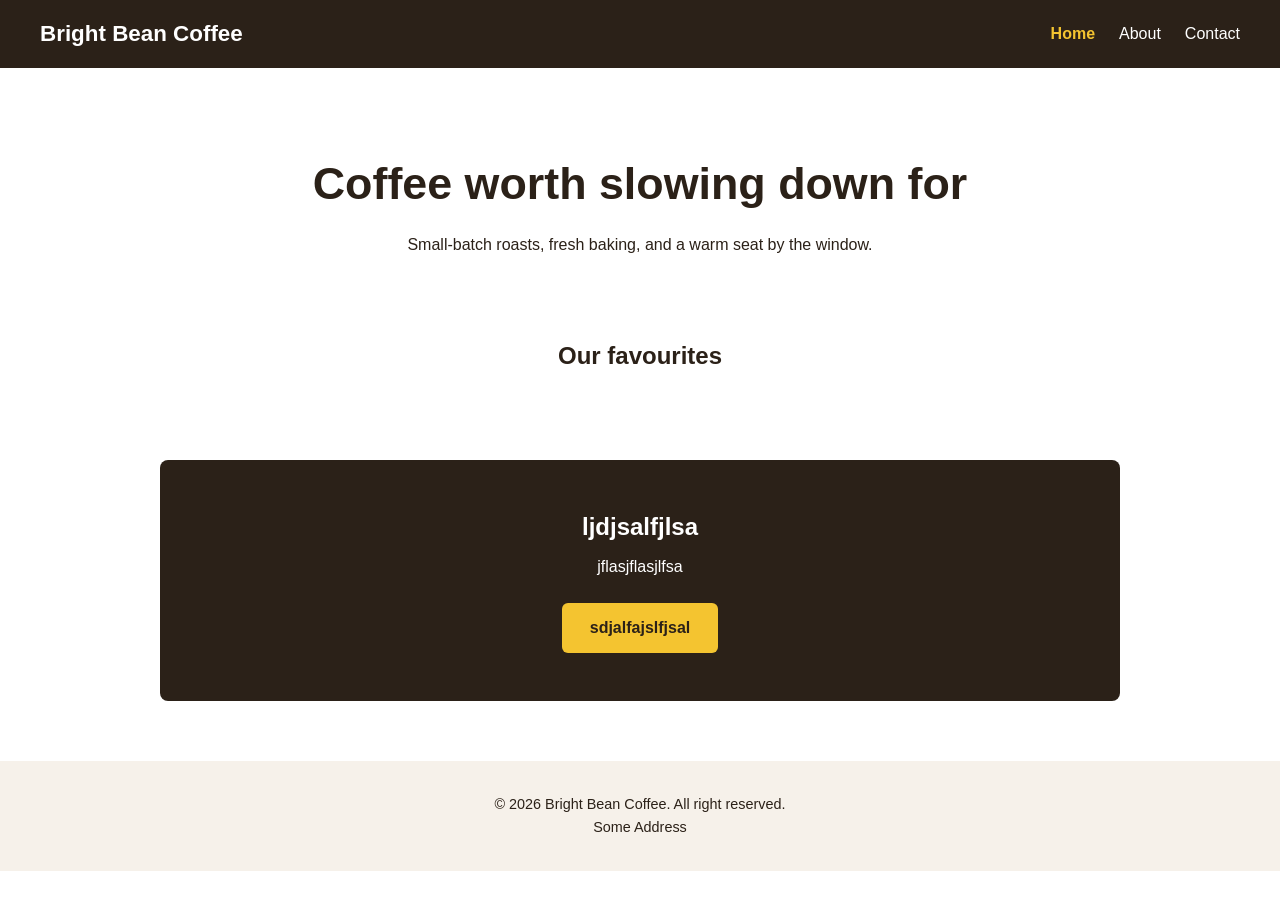
<file: Lesson 10/index.html>
<!DOCTYPE html>
<html lang="en">
<head>
  <!-- all the meta data will be called in with a template. -->
  <link rel="stylesheet" href="./css/style.css">
  <!-- defer = wait until the whole page is rendered before running the script -->
  <!-- Order MATTERS: the components must be called before the main.js -->
  <script src="./js/components.js" defer></script>  
  <script src="./js/main.js" defer></script>
</head>

<!-- data-page tells our JavaScript which page this is -->
<body data-page="home">

  <!-- Empty placeholders. JavaScript fills them in. -->
  <header id="site-header"></header>

  <main>
    <section class="hero">
      <h1>Coffee worth slowing down for</h1>
      <p>Small-batch roasts, fresh baking, and a warm seat by the window.</p>
    </section>

    <h2 class="section-title">Our favourites</h2>
    <section id="cards" class="card-grid" aria-label="Our favourites"></section>

    <section id="cta" class="cta"></section>
  </main>

  <footer id="site-footer"></footer>

</body>
</html>
</file>
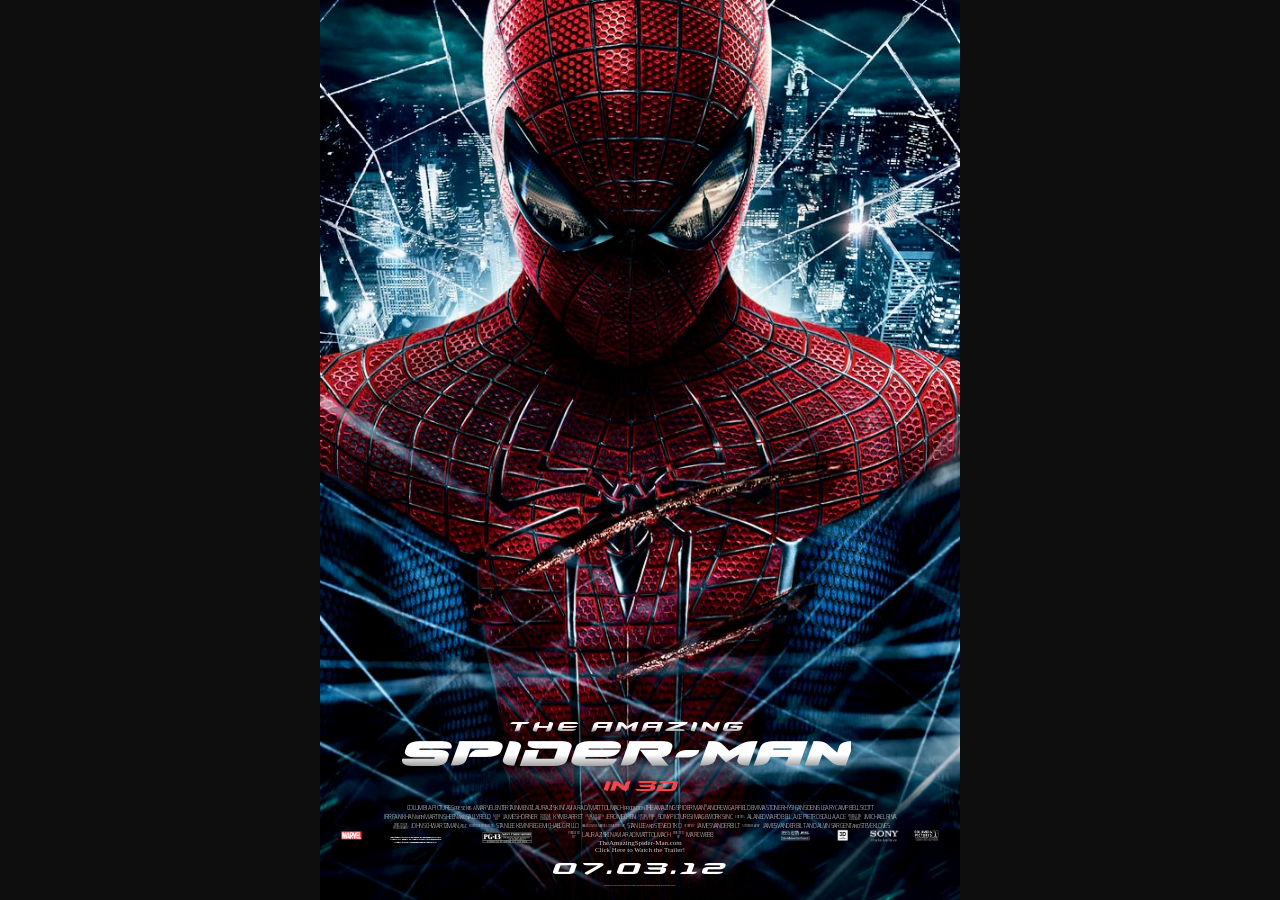
<file: Movie-Poster-Project/index.html>
<!DOCTYPE html> <!--adding all metadata-->
<html lang="en">
<head>
    <meta charset='UTF-8'>
    <meta name="viewport" content="width=device-width, initial-scale=1">
    <title>Movie Poster Recreation Assignment</title>
    <meta name="robots" content="nofollow, noindex">
    <meta name="description" content="SPIDER-MAN Poster Assignment">
    <link rel="stylesheet" href="./CSS/styles.css">
    <link rel="preconnect" href="https://fonts.googleapis.com"> <!--Linking the google font for the credits-->
    <link rel="preconnect" href="https://fonts.gstatic.com" crossorigin>
    <link href="https://fonts.googleapis.com/css2?family=Saira+Condensed:wght@100;200;300;400;500;600;700;800;900&display=swap" rel="stylesheet"> 
</head>
<body>
    <div class="poster-div">
        <img src="./IMG/Main-Image.jpeg" alt="Spider-Man" class="poster-image">
        <main class="poster-text"> <!--using main to hold the main content of the page-->
            <img src="./IMG/LOGO.png" alt="Marvel" class="marvel"> <!--Linking all images and logos-->
            <img src="./IMG/Rating.png" alt="PG-13 Rating" class="rating">
            <img src="./IMG/score-logo.png" alt="Score Album" class="score">
            <img src="./IMG/three-logo.png" alt="three-d" class="three">
            <img src="./IMG/sony-logo.png" alt="Sony" class="sony">
            <img src="./IMG/columbia-logo.png" alt="columbia" class="columbia"> 
            <div class="poster-title"> <!--Div to act as a container for all title's-->

                <p class="title">THE AMAZING</p>

                <h1 class="title-cont">SPIDER-MAN</h1>

                <p class="three-d">IN 3D</p>

            </div>
            <div class="poster-credits"> <!--Div to act as a container for all credit's-->
                <p class="credit">COLUMBIA PICTURES <span class="small">PRESENTS A</span> MARVEL ENTERTAINMENT/LAURA ZISKIN/ AVI ARAD/ MATT TOLMACH <span class="small">PRODUCTION</span> THE AMAZING SPIDER MAN<sup>TM</sup> ANDREW GARFIELD EMMA STONE RHYS IFANS DENIS LEARY CAMPBELL SCOTT</p>

                <p class="credit-2">IRRFAN KHAN <span class="small">WITH</span> MARTIN SHEEN <span class="small">AND</span> SALLY FIELD <span class="stack">MUSIC<br> BY</span> JAMES HORNER <span class="stack">COSTUME<br> DESIGNER</span> KYM BARRET <span class="stack">VISUAL EFFECTS<br> SUPERVISOR</span> JEROME CHEN <span class="stack">SPECIAL VISUAL<br> EFFECTS BY</span> SONY PICTURES IMAGEWORKS INC. <span class="stack">EDITORS</span> ALAN EDWARD BELL, <span class="ACE">A.C.E</span> PIETRO SCALIA, <span class="ACE">A.C.E</span> <span class="stack">PRODUCTION<br> DESIGNER</span> J.MICHAEL RIVA</p>

                <p class="credit-3"><span class="stack">DIRECTOR OF<br> PHOTOGRAPHY</span> JOHN SCHWARTZMAN, <span class="small">ASC</span> <span class="stack">EXECUTIVE PRODUCERS</span> STAN LEE KEVIN FIEGE MICHAEL GRILLO <span class="stack">BASED ON THE MARVEL COMIC BOOK BY</span> STAN LEE <span class="small">AND</span> STEVE DITKO <span class="stack">STORY BY</span> JAMES VANDERBILT <span class="stack">SCREENPLAY BY</span> JAMES VANDERBILT AND ALVIN SARGENT <span class="small">AND</span> STEVE KLOVES </p>

                <p class="credit-4"><span class="stack">PRODUCED<br> BY</span> LAURA ZISKIN AVI ARAD MATT TOLMACH <span class="stack">DIRECTED<br> BY</span> MARC WEBB</p>

                <p class="tiny-writing">blib snork blib quix bap flam flim wobble snork zibble blib wobble zibble zorp zorp frast quix fnorp snork flam flim fnorp flam bap bap blib quix flam fnorp zibble quix snork blib flam quix bap flam plorx blib plorx bap snork zibble wobble blib snork wobble quix quix wobble bap zibble blib fnorp zorp wobble zorp snork snork wobble fnorp gl <br> quarn vortx blimp flib snark zorp crand quarn smurv glibn blorpf glibn twib zexel zexel plorx flib plorx zorp smurv glibn zorp smurv blimp blorpf glibn blimp glibn plorx crand vortx plorx snark plorx blorpf blimp frast zorp twib snark klorb frast glibn plorx zexel klorb plorx klorb plorx klorb zexel zexel zexel vortx twiba <br> snack snork quibble wibble blivit frindle vizzle twiddle drim sprocket blorf wazzle zonked quibble sprocket squibble frindle zuzzle glorp quibble skibble plonk fribble drim flibble frindle plink blorf wibble blorp wuzzle wazzle zork wibble fizzle squibble zork twiddle sprocket blap twiddle flimp flimp glorp drabble zonked dork drimx </p>

            </div>
            <footer class="poster-details"> <!--Footer to act as a container for all the little details at the bottom of the page-->

                <a href="https://www.imdb.com/title/tt0948470/" class="site" target="_blank">TheAmazingSpider-Man.com</a>
                
                <a href="https://youtu.be/N-1e5mylo88" class="trailer" target="_blank">Click Here to Watch the Trailer!</a>

                <p class="date">07.03.12</p>

                <p class="micro">im sorry this line of text is too small for me to make out but im still gonna style i, im just gonna keep writing until it matches the length idk. Ok I think that's probably good right...</p>

            </footer>
        </main>
    </div>
</body>
</html>
</file>
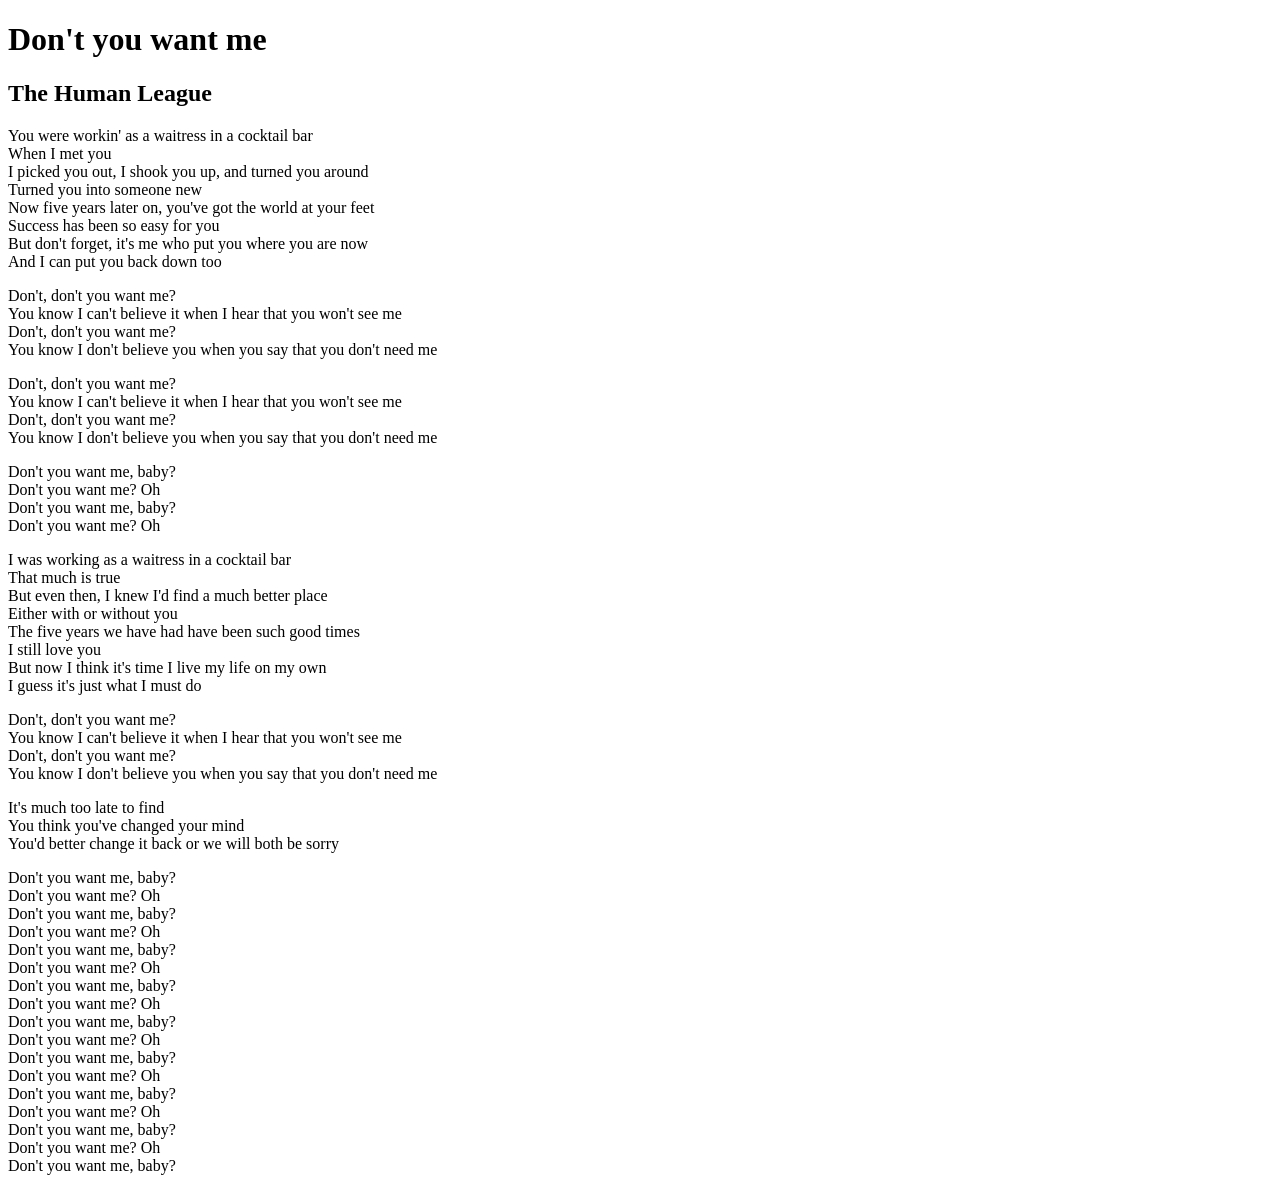
<file: Song Lyric Assignment/index.html>
<!DOCTYPE html>
<html lang="en">
<head>
     <!-- This is an HTML comment! Inside the head we add our metadata, links to CSS, JS and fonts-->
     <meta charset='UTF-8'> 
     <meta name=" "viewport" content="width=device-width, initial-scale=1"> 
     <title>Song Lyric Assignment</title>
     <meta name="description" content="Song Lyric assignment for Comp1002">
     <meta name="robots" content="nofollow, noindex"> 
</head> 

<body>
    <header>
        <h1>Don't you want me</h1>
        <h2>The Human League</h2>
    </header>
<p>
<div>You were workin' as a waitress in a cocktail bar </div>
<div>When I met you </div>
<div>I picked you out, I shook you up, and turned you around </div>
<div>Turned you into someone new </div>
<div>Now five years later on, you've got the world at your feet </div>
<div>Success has been so easy for you</div>
<div>But don't forget, it's me who put you where you are now </div>
<div>And I can put you back down too </div>
</p>


<p>
<div>Don't, don't you want me?</div> 
<div>You know I can't believe it when I hear that you won't see me </div>
<div>Don't, don't you want me? </div>
<div>You know I don't believe you when you say that you don't need me </div>
</p>

<p>Don't, don't you want me? <br>
You know I can't believe it when I hear that you won't see me <br>
Don't, don't you want me? <br>
You know I don't believe you when you say that you don't need me <br> 
</p>

<p>Don't you want me, baby? <br>
Don't you want me? Oh <br>
Don't you want me, baby? <br>
Don't you want me? Oh <br>
</p>

<p>I was working as a waitress in a cocktail bar <br>
That much is true <br>
But even then, I knew I'd find a much better place <br>
Either with or without you <br>
The five years we have had have been such good times <br>
I still love you <br>
But now I think it's time I live my life on my own <br>
I guess it's just what I must do</p>

<p>Don't, don't you want me? <br>
You know I can't believe it when I hear that you won't see me <br>
Don't, don't you want me? <br>
You know I don't believe you when you say that you don't need me</p>

<p>It's much too late to find <br>
You think you've changed your mind <br>
You'd better change it back or we will both be sorry</p>

<p> Don't you want me, baby? <br>
Don't you want me? Oh <br>
Don't you want me, baby? <br>
Don't you want me? Oh <br>
Don't you want me, baby? <br> 
Don't you want me? Oh <br> 
Don't you want me, baby? <br>
Don't you want me? Oh <br>
Don't you want me, baby? <br>
Don't you want me? Oh <br>
Don't you want me, baby? <br>
Don't you want me? Oh <br>
Don't you want me, baby? <br>
Don't you want me? Oh <br>
Don't you want me, baby? <br>
Don't you want me? Oh <br>
Don't you want me, baby?</p>



</body>
</html>
</file>
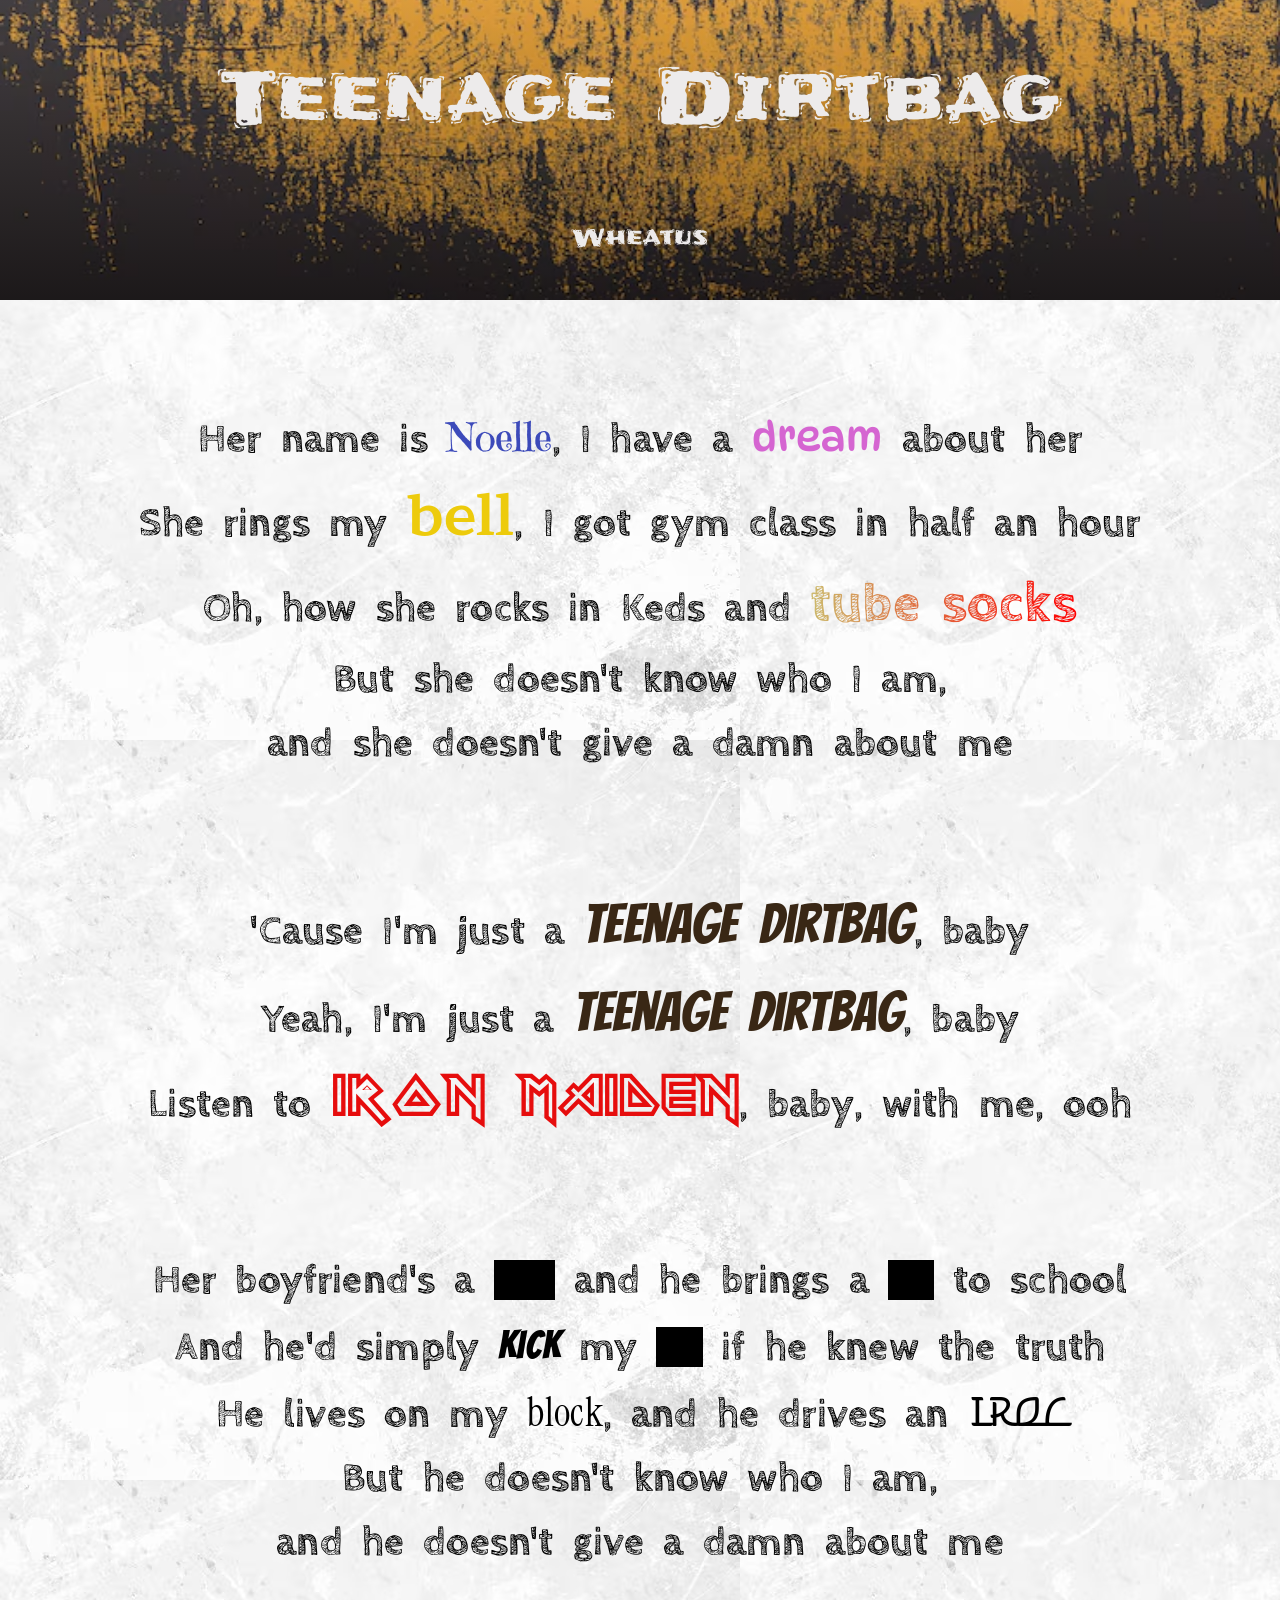
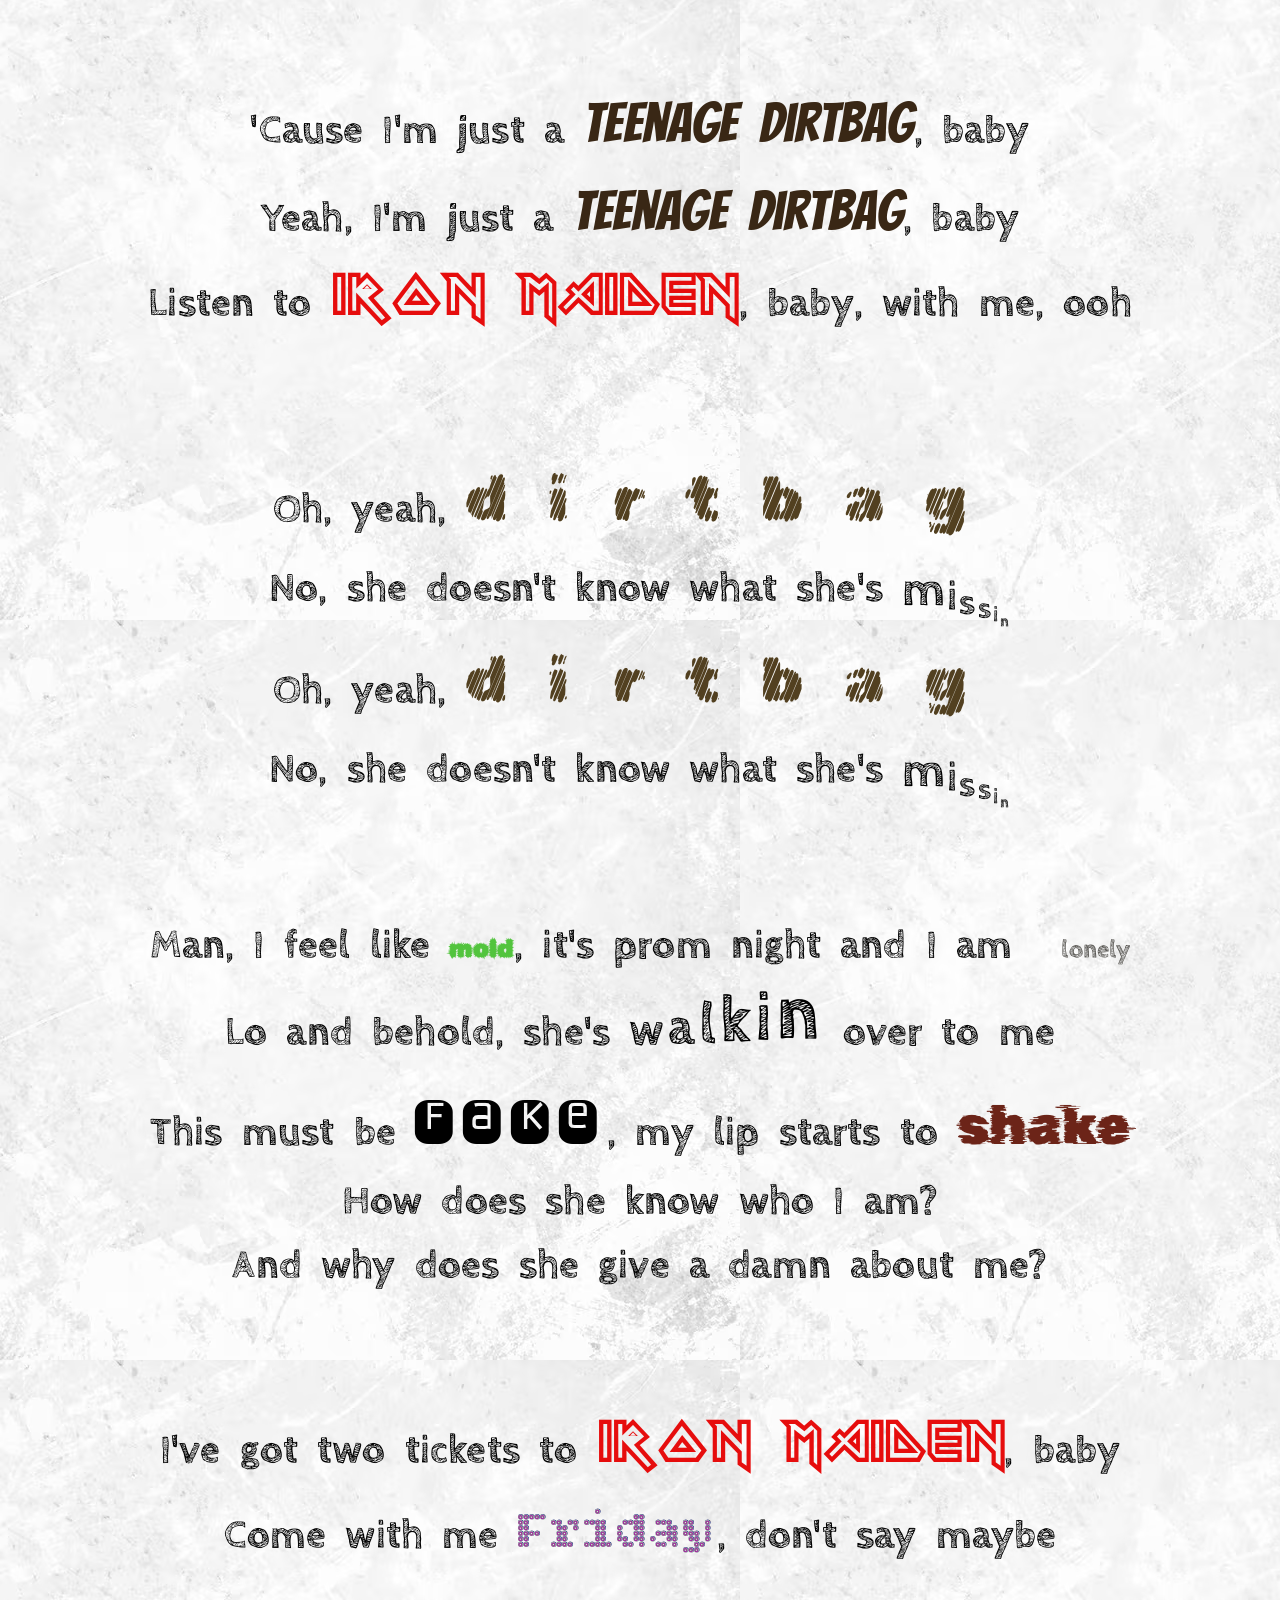
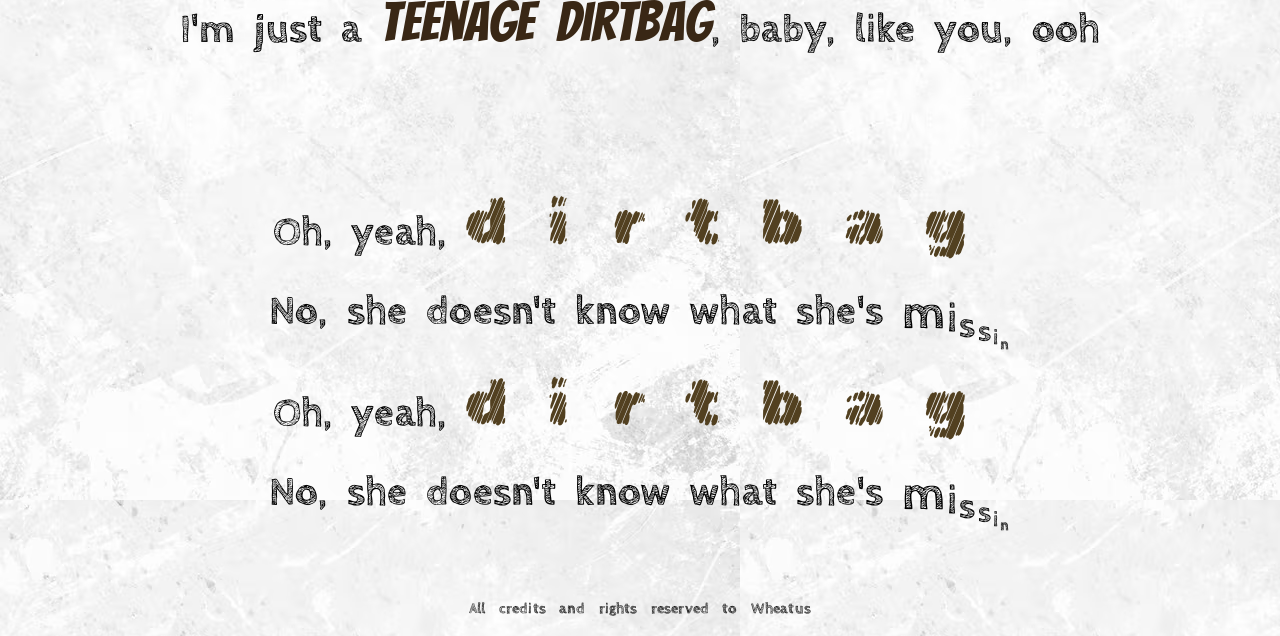
<file: css Project/css Project/index.html>
<!DOCTYPE html>
<html lang="en">
<head>
    <meta charset='UTF-8'> 
    <meta name="viewport" content="width=device-width, initial-scale=1"> 
    <title>Teenage Dirtbag - CSS Assignment</title>
    <meta name="description" content="Song Lyric assignment for Comp1002">
    <meta name="robots" content="nofollow, noindex"> 
    <link rel="stylesheet" href="./styles/styles.css">
    <link rel="preconnect" href="https://fonts.googleapis.com">
    <link rel="preconnect" href="https://fonts.gstatic.com" crossorigin>
    <link href="https://fonts.googleapis.com/css2?family=Bangers&family=Bitcount+Ink:wght@100..900&family=Brawler:wght@400;700&family=Cabin+Sketch:wght@400;700&family=DynaPuff:wght@400..700&family=Emilys+Candy&family=Frijole&family=Instrument+Serif:ital@0;1&family=Monofett&family=Redacted&family=Rubik+Beastly&family=Rubik+Dirt&family=Rubik+Glitch&family=Rubik+Marker+Hatch&family=Warnes&display=swap" rel="stylesheet">
</head>
    <body>
        <header class="hero">
            <h1>Teenage Dirtbag</h1>
            <h2>Wheatus</h2>
        </header> 
        <main>
            <section class="SongLyrics" aria-label="Song Lyrics">
                <p>
                Her name is <span class="noelle">Noelle</span>, I have a <span class="dream">dream</span> about her
                She rings my <span class="bell">bell</span>, I got gym class in half an hour
                Oh, how she rocks in Keds and <span class="socks">tube socks</span>
                But she doesn't know who I am, 
                and she doesn't give a damn about me</p>

                <p>
                'Cause I'm just a <span class="teenage">teenage dirtbag</span>, baby
                Yeah, I'm just a <span class="teenage">teenage dirtbag</span>, baby
                Listen to <span class="ironMaiden">Iron Maiden</span>, baby, with me, ooh</p>

                <p>
                Her boyfriend's a <span class="cuss">dick</span> and he brings a <span class="cuss">gun</span> to school
                And he'd simply <span class="kick">kick</span> my <span class="cuss">ass</span> if he knew the truth
                He lives on my <span class="block">block</span>, and he drives an <span class="IROC">IROC</span>
                But he doesn't know who I am, 
                and he doesn't give a damn about me</p>

                <p>
                'Cause I'm just a <span class="teenage">teenage dirtbag</span>, baby
                Yeah, I'm just a <span class="teenage">teenage dirtbag</span>, baby
                Listen to <span class="ironMaiden">Iron Maiden</span>, baby, with me, ooh</p>

                <p>
                Oh, yeah, <span class="dirtbag">dirtbag</span> 
                No, she doesn't know what she's <span class="missin">
                <span style="--i:1">m</span>
                <span style="--i:2">i</span>
                <span style="--i:3">s</span>
                <span style="--i:4">s</span>
                <span style="--i:5">i</span>
                <span style="--i:6">n</span>
                </span>
                Oh, yeah, <span class="dirtbag">dirtbag</span> 
                No, she doesn't know what she's <span class="missin">
                <span style="--i:1">m</span>
                <span style="--i:2">i</span>
                <span style="--i:3">s</span>
                <span style="--i:4">s</span>
                <span style="--i:5">i</span>
                <span style="--i:6">n</span>
                </span></p>

                <p>
                Man, I feel like <span class="mold">mold</span>, it's prom night and I am <span class="lonely">lonely</span>
                Lo and behold, she's <span class="walkin">
                <span style="--i:1">w</span>
                <span style="--i:2">a</span>
                <span style="--i:3">l</span>
                <span style="--i:4">k</span>
                <span style="--i:5">i</span>
                <span style="--i:6">n</span>
                </span> over to me
                This must be <span class="fake">fake</span>, my lip starts to <span class="shake">shake</span>
                How does she know who I am? 
                And why does she give a damn about me?</p>

                <p>
                I've got two tickets to <span class="ironMaiden">Iron Maiden</span>, baby
                Come with me <span class="friday">Friday</span>, don't say maybe
                I'm just a <span class="teenage">teenage dirtbag</span>, baby, like you, ooh</p>

                <p>
                Oh, yeah, <span class="dirtbag">dirtbag</span> 
                No, she doesn't know what she's <span class="missin">
                <span style="--i:1">m</span>
                <span style="--i:2">i</span>
                <span style="--i:3">s</span>
                <span style="--i:4">s</span>
                <span style="--i:5">i</span>
                <span style="--i:6">n</span>
                </span>
                Oh, yeah, <span class="dirtbag">dirtbag</span> 
                No, she doesn't know what she's <span class="missin">
                <span style="--i:1">m</span>
                <span style="--i:2">i</span>
                <span style="--i:3">s</span>
                <span style="--i:4">s</span>
                <span style="--i:5">i</span>
                <span style="--i:6">n</span>
                </span></p>
            </section>
        </main>
        <footer>
        <p>
        All credits and rights reserved to Wheatus</p>
        </footer>
    </body>
</html>
</file>
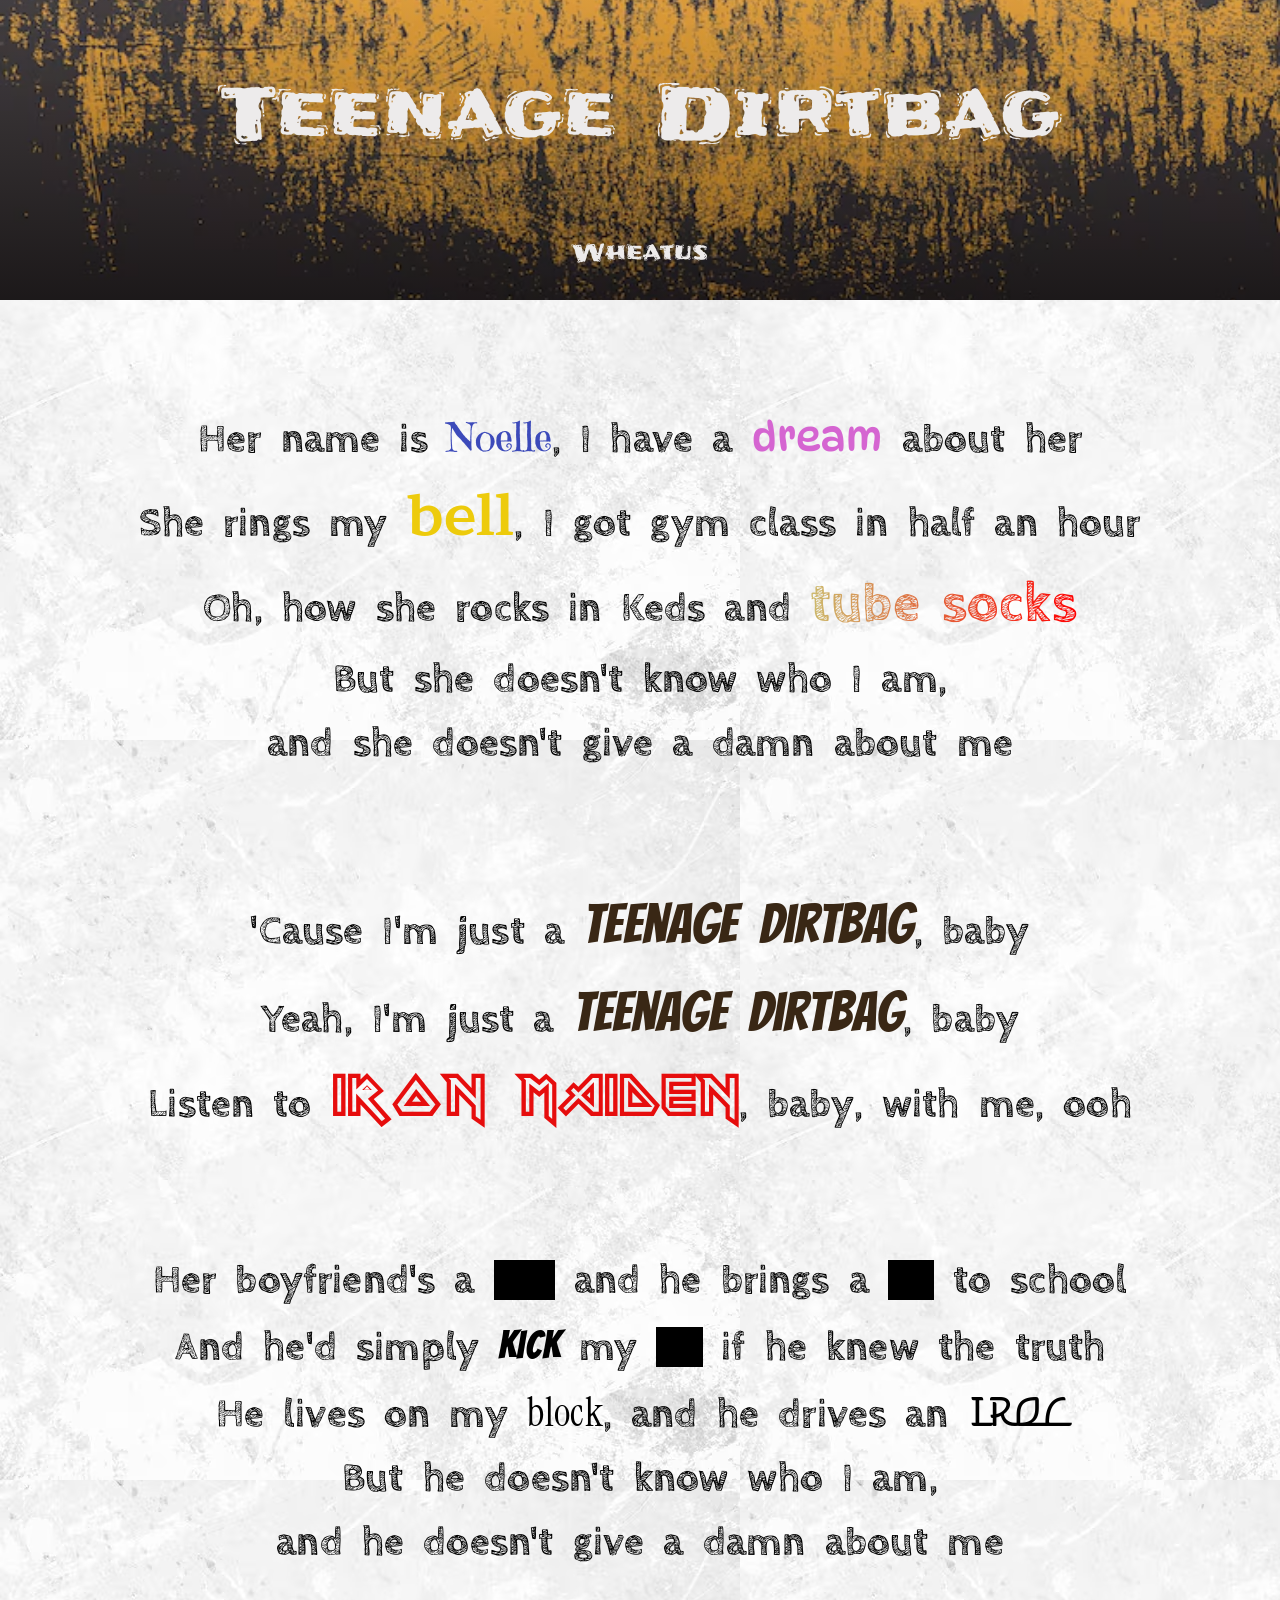
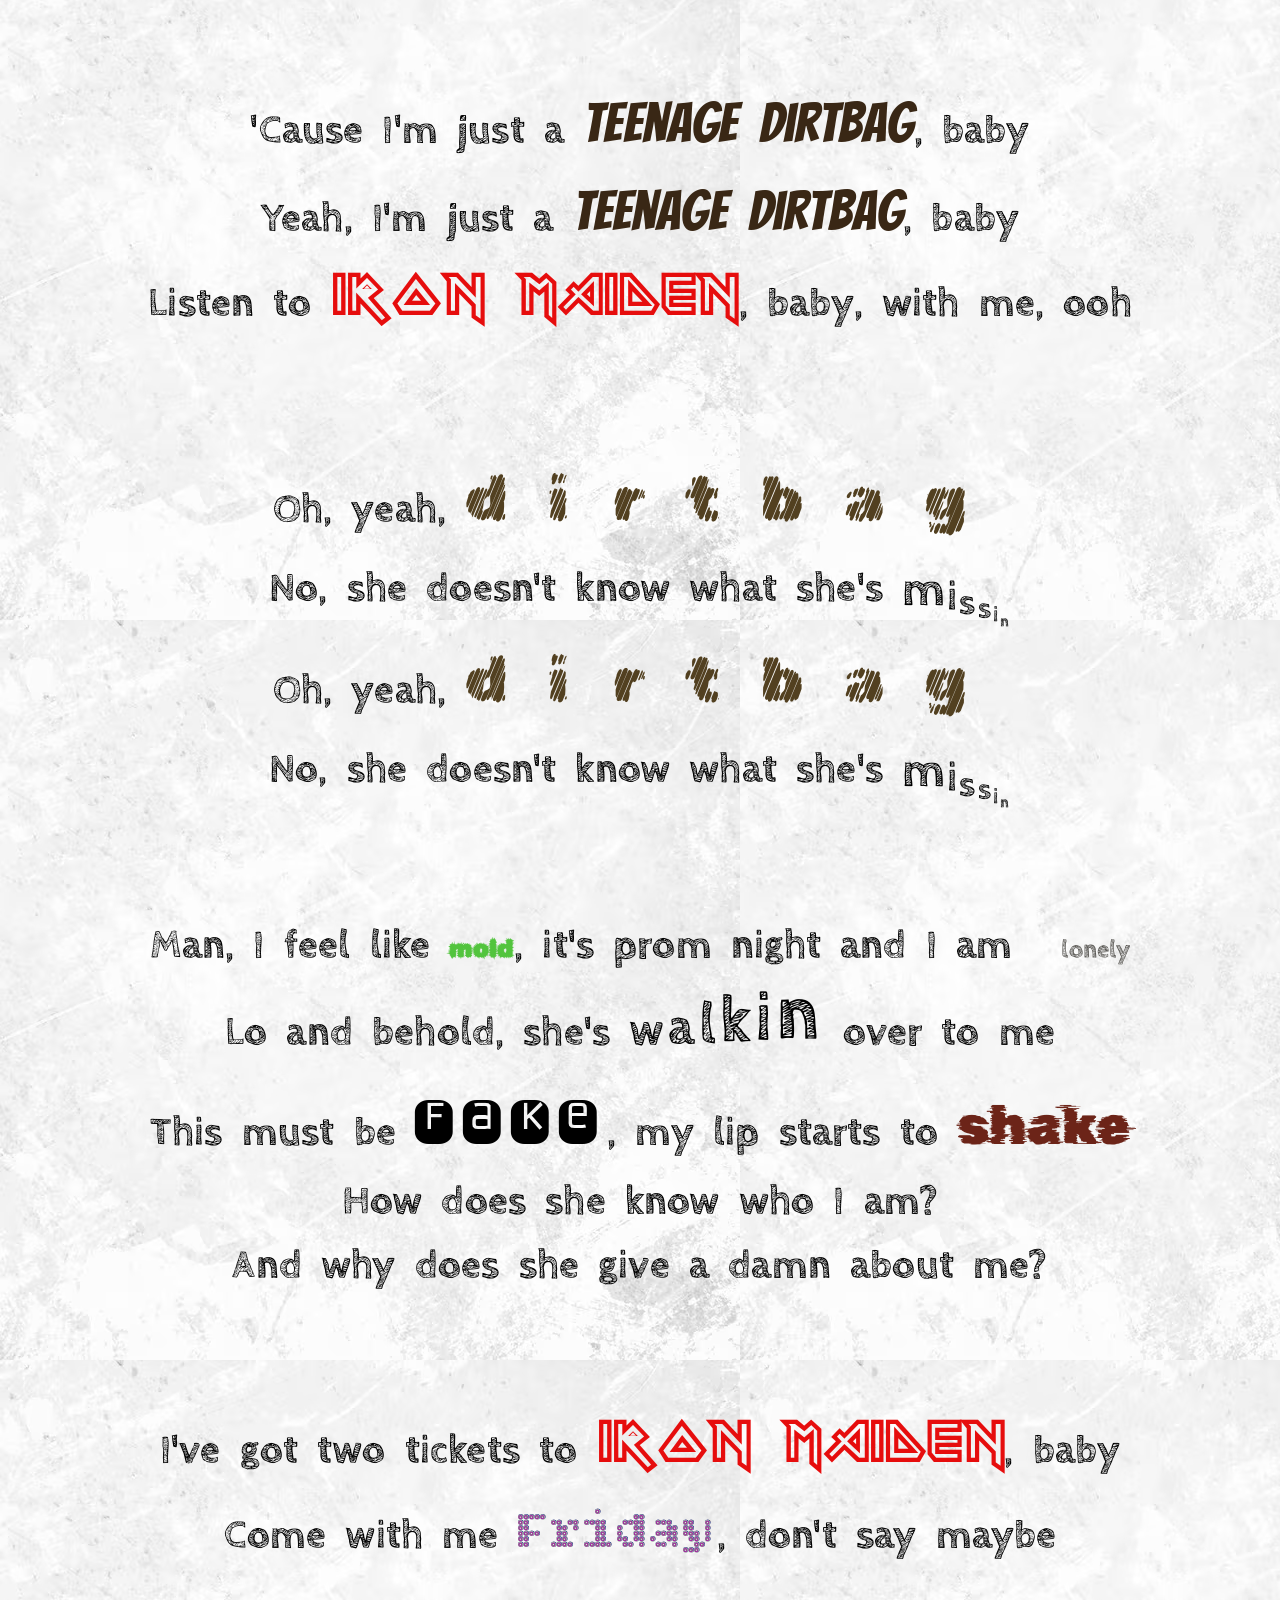
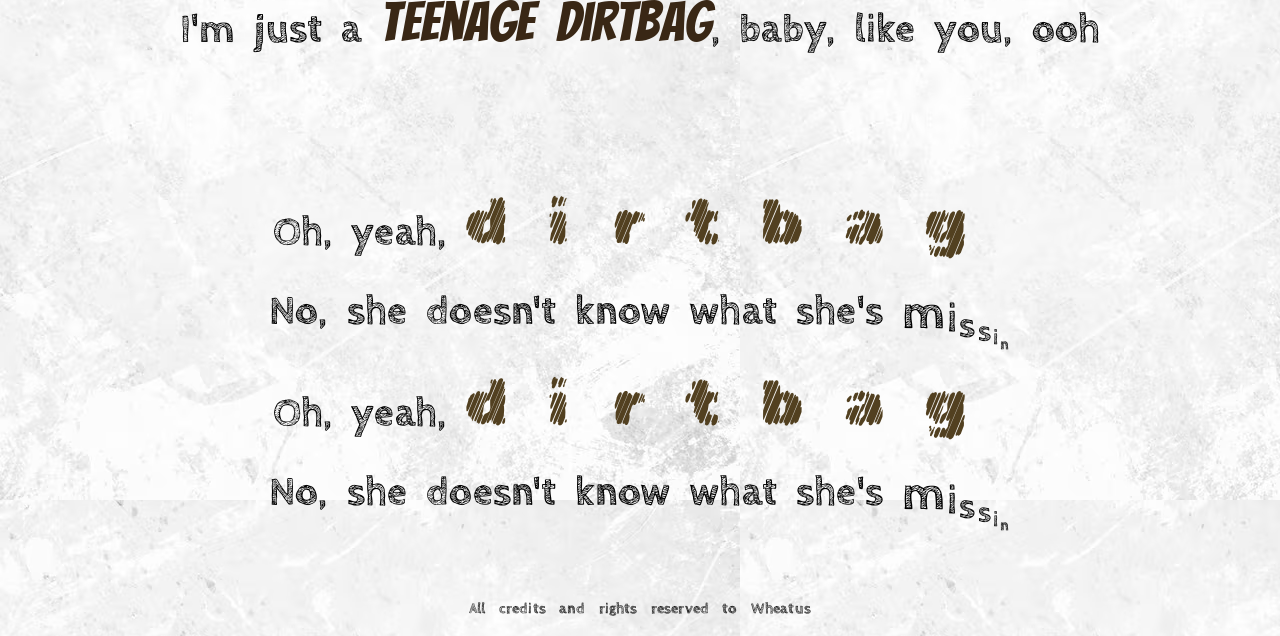
<file: css Project/css Project/css Project/index.html>
<!DOCTYPE html>
<html lang="en">
<head>
    <meta charset='UTF-8'> 
    <meta name="viewport" content="width=device-width, initial-scale=1"> 
    <title>Teenage Dirtbag - CSS Assignment</title>
    <meta name="description" content="Song Lyric assignment for Comp1002">
    <meta name="robots" content="nofollow, noindex"> 
    <link rel="stylesheet" href="./styles/styles.css">
    <link rel="preconnect" href="https://fonts.googleapis.com">
    <link rel="preconnect" href="https://fonts.gstatic.com" crossorigin>
    <link href="https://fonts.googleapis.com/css2?family=Bangers&family=Bitcount+Ink:wght@100..900&family=Brawler:wght@400;700&family=Cabin+Sketch:wght@400;700&family=DynaPuff:wght@400..700&family=Emilys+Candy&family=Frijole&family=Instrument+Serif:ital@0;1&family=Monofett&family=Redacted&family=Rubik+Beastly&family=Rubik+Dirt&family=Rubik+Glitch&family=Rubik+Marker+Hatch&family=Warnes&display=swap" rel="stylesheet">
</head>
    <body>
        <header class="hero">
            <h1>Teenage Dirtbag</h1>
            <h2>Wheatus</h2>
        </header> 
        <main>
            <section class="Song Lyrics" aria-label="Song Lyrics">
                <p>
                Her name is <span class="noelle">Noelle</span>, I have a <span class="dream">dream</span> about her
                She rings my <span class="bell">bell</span>, I got gym class in half an hour
                Oh, how she rocks in Keds and <span class="socks">tube socks</span>
                But she doesn't know who I am, 
                and she doesn't give a damn about me</p>

                <p>
                'Cause I'm just a <span class="teenage">teenage dirtbag</span>, baby
                Yeah, I'm just a <span class="teenage">teenage dirtbag</span>, baby
                Listen to <span class="ironMaiden">Iron Maiden</span>, baby, with me, ooh</p>

                <p>
                Her boyfriend's a <span class="cuss">dick</span> and he brings a <span class="cuss">gun</span> to school
                And he'd simply <span class="kick">kick</span> my <span class="cuss">ass</span> if he knew the truth
                He lives on my <span class="block">block</span>, and he drives an <span class="IROC">IROC</span>
                But he doesn't know who I am, 
                and he doesn't give a damn about me</p>

                <p>
                'Cause I'm just a <span class="teenage">teenage dirtbag</span>, baby
                Yeah, I'm just a <span class="teenage">teenage dirtbag</span>, baby
                Listen to <span class="ironMaiden">Iron Maiden</span>, baby, with me, ooh</p>

                <p>
                Oh, yeah, <span class="dirtbag">dirtbag</span> 
                No, she doesn't know what she's <span class="missin">
                <span style="--i:1">m</span>
                <span style="--i:2">i</span>
                <span style="--i:3">s</span>
                <span style="--i:4">s</span>
                <span style="--i:5">i</span>
                <span style="--i:6">n</span>
                </span>
                Oh, yeah, <span class="dirtbag">dirtbag</span> 
                No, she doesn't know what she's <span class="missin">
                <span style="--i:1">m</span>
                <span style="--i:2">i</span>
                <span style="--i:3">s</span>
                <span style="--i:4">s</span>
                <span style="--i:5">i</span>
                <span style="--i:6">n</span>
                </span></p>

                <p>
                Man, I feel like <span class="mold">mold</span>, it's prom night and I am <span class="lonely">lonely</span>
                Lo and behold, she's <span class="walkin">
                <span style="--i:1">w</span>
                <span style="--i:2">a</span>
                <span style="--i:3">l</span>
                <span style="--i:4">k</span>
                <span style="--i:5">i</span>
                <span style="--i:6">n</span>
                </span> over to me
                This must be <span class="fake">fake</span>, my lip starts to <span class="shake">shake</span>
                How does she know who I am? 
                And why does she give a damn about me?</p>

                <p>
                I've got two tickets to <span class="ironMaiden">Iron Maiden</span>, baby
                Come with me <span class="friday">Friday</span>, don't say maybe
                I'm just a <span class="teenage">teenage dirtbag</span>, baby, like you, ooh</p>

                <p>
                Oh, yeah, <span class="dirtbag">dirtbag</span> 
                No, she doesn't know what she's <span class="missin">
                <span style="--i:1">m</span>
                <span style="--i:2">i</span>
                <span style="--i:3">s</span>
                <span style="--i:4">s</span>
                <span style="--i:5">i</span>
                <span style="--i:6">n</span>
                </span>
                Oh, yeah, <span class="dirtbag">dirtbag</span> 
                No, she doesn't know what she's <span class="missin">
                <span style="--i:1">m</span>
                <span style="--i:2">i</span>
                <span style="--i:3">s</span>
                <span style="--i:4">s</span>
                <span style="--i:5">i</span>
                <span style="--i:6">n</span>
                </span></p>
            </section>
        </main>
        <footer>
        <p>
        All credits and rights reserved to Wheatus</p>
        </footer>
    </body>
</html>
</file>
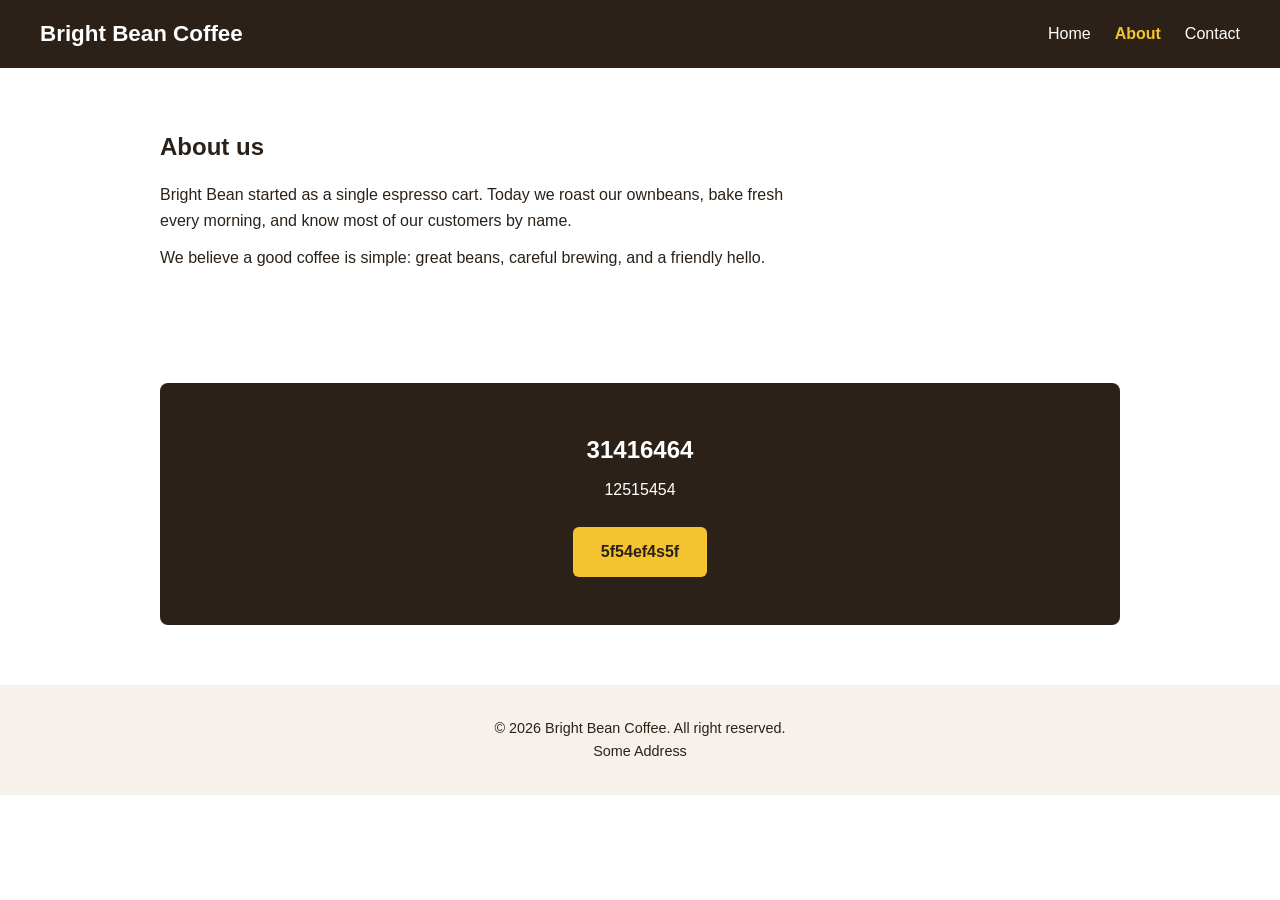
<file: Lesson 10/about.html>
<!DOCTYPE html>
<html lang="en">
<head>
  <!-- all the meta data will be called in with a template. -->
  <link rel="stylesheet" href="./css/style.css">
  <!-- defer = wait until the whole page is rendered before running the script -->
  <!-- Order MATTERS: the components must be called before the main.js -->
  <script src="./js/components.js" defer></script>  
  <script src="./js/main.js" defer></script>
</head>

<body data-page="about">

  <header id="site-header"></header>

  <main>
    <section class="page-intro">
      <h1>About us</h1>
      <p>Bright Bean started as a single espresso cart. Today we roast our ownbeans, bake fresh every morning, and know most of our customers by name.</p>
      <p>We believe a good coffee is simple: great beans, careful brewing, and a friendly hello.</p>
    </section>

    <section id="cta" class="cta"></section>
  </main>

  <footer id="site-footer"></footer>

</body>
</html>
</file>
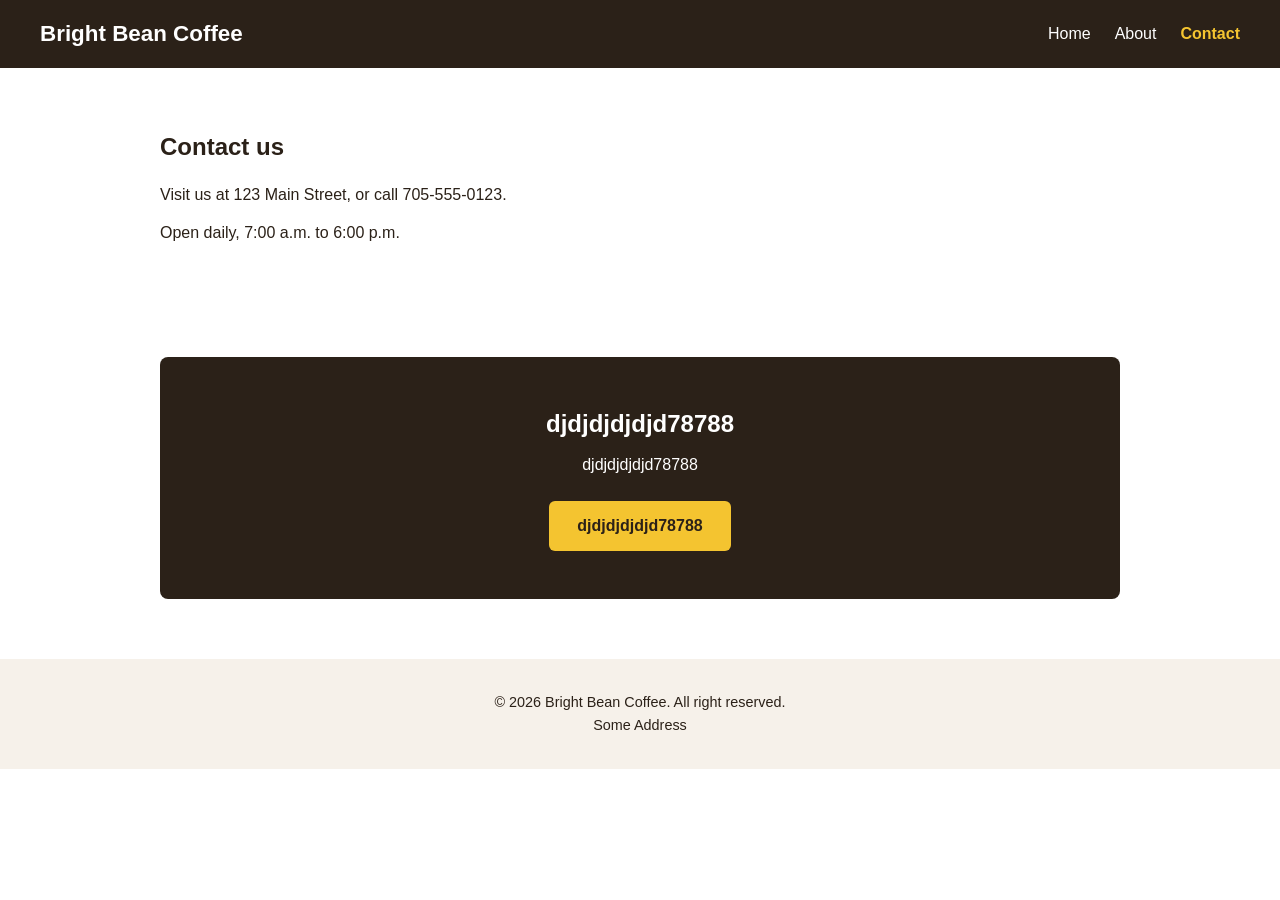
<file: Lesson 10/contact.html>
<!DOCTYPE html>
<html lang="en">
<head>
  <!-- all the meta data will be called in with a template. -->
  <link rel="stylesheet" href="./css/style.css">
  <!-- defer = wait until the whole page is rendered before running the script -->
  <!-- Order MATTERS: the components must be called before the main.js -->
  <script src="./js/components.js" defer></script>  
  <script src="./js/main.js" defer></script>
</head>

<body data-page="contact">

  <header id="site-header"></header>

  <main>
    <section class="page-intro">
      <h1>Contact us</h1>
      <p>Visit us at 123 Main Street, or call 705-555-0123.</p>
      <p>Open daily, 7:00 a.m. to 6:00 p.m.</p>
    </section>

    <section id="cta" class="cta"></section>
  </main>

  <footer id="site-footer"></footer>

</body>
</html>
</file>
<file: Lesson 10/css/style.css>
/* =====================================================
   style.css
   Basic styles for the Bright Bean Coffee site.
   (No hover effects or transitions yet. Those come in Part 3.)
   ===================================================== */

/* ----- Reset and base ----- */
* {
  box-sizing: border-box;
  margin: 0;
  padding: 0;
}

body {
  font-family: Arial, Helvetica, sans-serif;
  line-height: 1.6;
  color: #2b2118;
  background-color: #ffffff;
}

main {
  max-width: 1000px;
  margin: 0 auto;
  padding: 0 20px;
}

/* ----- Header (filled by createHeader) ----- */
#site-header {
  display: flex;
  justify-content: space-between;
  align-items: center;
  padding: 16px 40px;
  background-color: #2b2118;
}

.logo {
  color: #f4c430;
  font-size: 1.4rem;
  font-weight: bold;
  text-decoration: none;
}

/* <menu> comes with list bullets and padding, so we remove them */
#site-header menu {
  display: flex;
  gap: 24px;
  list-style: none;
}

#site-header a {
  color: #ffffff;
  text-decoration: none;
}

/* The link for the page we are on.
   This matches the aria-current="page" our JavaScript added. */
#site-header a[aria-current="page"] {
  color: #f4c430;
  font-weight: bold;
}

/* ----- Hero and page intro ----- */
.hero {
  padding: 80px 0;
  text-align: center;
}

.hero h1 {
  font-size: 2.8rem;
  margin-bottom: 12px;
}

.page-intro {
  padding: 60px 0 40px;
}

.page-intro h1 {
  margin-bottom: 16px;
}

.page-intro p {
  margin-bottom: 12px;
  max-width: 640px;
}

/* ----- Cards (filled by createCard) ----- */
.section-title {
  text-align: center;
  margin-bottom: 24px;
}

.card-grid {
  display: flex;
  gap: 20px;
}

.card {
  flex: 1;
  padding: 24px;
  background-color: #f6f1ea;
  border-radius: 8px;
}

.card h3 {
  margin-bottom: 8px;
}

/* ----- Call to action (filled by createCallToAction) ----- */
.cta {
  margin: 60px 0;
  padding: 48px 24px;
  text-align: center;
  background-color: #2b2118;
  color: #ffffff;
  border-radius: 8px;
}

.cta h2 {
  margin-bottom: 8px;
}

.cta p {
  margin-bottom: 24px;
}

.button {
  display: inline-block;
  padding: 12px 28px;
  background-color: #f4c430;
  color: #2b2118;
  font-weight: bold;
  text-decoration: none;
  border-radius: 6px;
}

/* ----- Footer (filled by createFooter) ----- */
#site-footer {
  padding: 32px 20px;
  text-align: center;
  background-color: #f6f1ea;
  font-size: 0.9rem;
}
</file>
<file: Movie-Poster-Project/CSS/styles.css>
body {/*using the vh height to set the height for the browser, setting up a flexbox to arrange all the elements of my poster and setting the default background colour */
    height: 100vh;
    margin: 0;
    padding: 0;
    background-color: #0e0e0e;
    display: flex;
    justify-content: center;
    align-items: center;
}

.poster-div {
    position: relative;
    height: 100vh;
    display: block;
}

.poster-image {
        /* setting the background image */
    height: 100%;
    width: auto;
    display: block;
}

@font-face { /*Using font-face to set up my custom font*/
    font-family: "spiderman";
    src: url("../fonts/Megahertz\ In\ Italic.otf");
}



.poster-text {/*setting up rules for all our text as a container, using flec column so the elements naturally stack */
    position: absolute;
    bottom: 0;
    width: 100%;
    height: auto;
    display: flex;
    flex-direction: column;
    justify-content: flex-end;
    align-items: center;
    box-sizing: border-box;
    margin: 0;
    padding: 0 8px 12px 8px;
}



.poster-title {
    width: 100%;
    display: flex;
    flex-direction: column;
    align-items: center;
    margin: 0px 0px 2px 0px;
    margin-left: 0px;
}

.title {
    font-family: "spiderman", sans-serif;/*Used my custom font to match with the original poster */
    font-size: 30px;
    color: #ffffff;
    margin: 0px;
    margin-top: -41px;/*Pulls "SPIDER-MAN" upward as it was naturally sitting too low, working in combo with margin bottom to set the correct height to match the poster*/
    margin-bottom: 41px;
    letter-spacing: 4px;
    line-height: 0.5;
    margin-right: 26px;
    background: linear-gradient(/*Used W3 schools to use the linear gradient property to achieve the shadowing gradient on the letters https://www.w3schools.com/css/css3_gradients.asp */

            to bottom,

            white 0%,

            white 55%,

            grey 100%);
    background-clip: text;/*used W3 achools yo apply the background clip text property, this allows my gradient to apply to my text */
    color: transparent;
}
.title-cont {/*code same as title, just different values to properly align bottom part of title */
    font-family: "spiderman", sans-serif;
    font-size: 69px;
    color: #ffffff;
    letter-spacing: 4px;
    line-height: 0.5;
    margin: 0px;
    margin-top: -38px;
    margin-right: 29px;
    position: relative;
    background: linear-gradient(
            to bottom,

            white 0%,

            white 55%,
            
            grey 100%);
    background-clip: text;
    color: transparent;
}

.three-d {
    font-family: "spiderman", sans-serif;
    font-size: 31px;
    color: #f4454b;
    margin: 0px;
    line-height: 1;
}

.poster-credits {/*container for all of our credit text, this is to avoid needing to style individually */
    font-family: "Saira Condensed", sans-serif;
    font-weight: 200;
    font-size: 7.5px;
    letter-spacing: -0.6px;
    word-spacing: 0.3px;
    line-height: 1.15;
    text-align: center;
    color: #cccccc;
    width: 95%;
    margin: 0;
}

.poster-details {  /*container for the poster details at the bottom of the page, it is the class for the footer*/
    width: 100%;
    display: flex;
    flex-direction: column;
    align-items: center;
    margin: 0px;
}
.site { /*where I linked the imdb, if they had an official site would list that, also matches with the original poster so will have the hyperlink lead to a different page than it says to maintain similarity. Using tet decoration none to remove the default underline and make it look more like the reference image*/
    font-size: 7px;
    color: #cccccc;
    line-height: 1.2;
    margin: 0px;
    text-decoration: none;
}

.trailer {
    font-size: 7px;
    color: #cccccc;
    line-height: 1;
    margin: 0px;
    text-decoration: none;
}

.date { /*styling the date at the bottom of the page */
    font-family: "spiderman", sans-serif;
    font-size: 35px;
    color: #ffffff;
    letter-spacing: 3px;
    line-height: 1;
    margin: 0px;
    margin-top: -4px;
}

.micro {
    font-size: 1px;
    color: #cccccc;
    margin: 0px;
    margin-bottom: 2px;
    line-height: 1;
}

.stack { /* using inline-block with vertical align to do the part of the credits where the text goes above itself while staying inline with the rest of the <p>, this allows me to stack it and adjust the height */
    display: inline-block;
    font-size: 4px;
    line-height: 0.9;
    text-align: center;
    vertical-align: middle;
    margin: 0 2px;
}

.small {/*targeting the smaller text from the paragraphs with a class*/
    font-size: 6px;
    font-weight: 400;
    color: #999999;
}



.poster-credits p { /*setting a default margin so it doesnt mess with the layout*/
    margin: 0;
}

.rating { /*using the same code for all of the logos more or less, positioning based on matching the refernce poster, using display block to allow for easier layout design and better positioning in reference to the credits. Using position absolute to move the elements more freely accross the page*/
    left: 160px;
    top: 70px;
    position: absolute;
    height: 18px;
    width: auto;
    display: block;
}

.marvel {
    left: 20px;
    top: 65px;
    position: absolute;
    height: 23px;
    width: auto;
    display: block;
}

.credit>sup { /*targeting the trademark so I can reduce the default size*/
    font-size: 3px;
}

.tiny-writing {
    font-size: 2.3px;
    margin: 0;
    left: 70px;
    top: 77px;
    position: absolute;
    text-align: center;
    color: #cccccc;
}

.score {
    height: 13px;
    width: auto;
    right: 150px;
    top: 70px;
    position: absolute;
}

.three {
    height: 13px;
    width: auto;
    right: 110px;
    top: 70px;
    position: absolute;
}

.sony {
    height: 13px;
    width: auto;
    right: 60px;
    top: 70px;
    position: absolute;
}

.columbia {
    height: 13px;
    width: auto;
    right: 20px;
    top: 70px;
    position: absolute;
}
</file>
<file: css Project/css Project/styles/styles.css>
.hero{
    background-size: cover;
    background-position: center;
    min-height: 300px;
    width: 100%;
    margin-top: 0;
    display: flex;
    flex-direction: column;
    justify-content: center;  
    align-items: center; 
    background-image: linear-gradient(rgba(128, 128, 128, 0.25), rgba(0, 0, 0, 0.4)), url(../media/hero.avif);
}

h1 {
    font-size: 75px;
    text-align: center;
    font-family: "Frijole", system-ui;
    font-weight: 400;
    font-style: normal;
    color: #edebeb;
}

.hero h1,
.hero h2 {
    margin-top: 0;
    padding-top: 20px;
    text-align: center;
}


h2 {
    text-align: center; 
    font-family: "Frijole", system-ui;
    font-weight: 400;
    font-style: normal;
     color: #edebeb;
}

h3 {
    color: transparent;
}

p{
    line-height: 1.6;
    letter-spacing: .01rem;
    white-space: pre-line;
    text-align: center;
    font-size: 40px;
    word-spacing: 10px;
    font-family: "Cabin Sketch", sans-serif;
    font-weight: 700;
    font-style: normal;
}

body {
    background-image: url(../media/grunge-background.avif);
    margin: 0;
    padding: 0;
    text-align: center;
}

.noelle {
    font-family: "Emilys Candy", serif;
    font-weight: 400;
    font-style: normal;
    color: #2737b3e5; 
}

.dream {
    font-family: "DynaPuff", system-ui;
    font-optical-sizing: auto;
    font-weight: 400;
    font-style: normal;
    font-variation-settings:
    "wdth" 100;
    color: #d565d1;
}

.bell {
    font-family: "Brawler", serif;
    font-weight: 700;
    font-style: normal;
    color: #edcb0c;
    font-size: 55px;
}

.teenage {
    font-family: "Bangers", system-ui;
    font-weight: 400;
    font-style: normal;
    color: #392715;
    font-size: 55px;
}

@font-face {
    font-family: "ironMaiden";
    src: url("../fonts/maiden.ttf");
}

.ironMaiden {
    font-family: "ironMaiden";
    color:#e60d0d;
    font-size: 55px;
}

.cuss {
    font-family: "Redacted", system-ui;
    font-weight: 400;
    font-style: normal;
}

.kick {
    font-family: "Bangers", system-ui;
    font-weight: 400;
    font-style: normal;
}

.block {
    font-family: "Instrument Serif", serif;
    font-weight: 400;
    font-style: normal;
}

.IROC {
    font-family: "Warnes", cursive;
    font-weight: 400;
    font-style: normal;
}

.mold {
    font-family: "Rubik Beastly", system-ui;
    font-weight: 400;
    font-style: normal;
    color: #52c43d;
    font-size: 25px;
}

.fake {
    font-family: "Monofett", monospace;
    font-weight: 400;
    font-style: normal;
    font-size: 65px;
    letter-spacing: 10px;
}

.shake {
    font-family: "Rubik Glitch", system-ui;
    font-weight: 400;
    font-style: normal;
    font-size: 55px;
    color: #6c2418;
}

.missin {
    display: inline-flex;
    align-items: flex-end; 
    font-family: "Cabin Sketch", sans-serif;
    font-size: 55px;
    vertical-align: middle;
}

.missin span {
    display: inline-block;
    font-size: calc(100% - (var(--i) * 0.12em));
    transform: translateY(calc(var(--i) * 1px));
    margin-right: 2px;
}

.friday {
    font-family: "Bitcount Ink", system-ui;
    font-optical-sizing: auto;
    font-weight: 400;
    font-style: normal;
    font-variation-settings:
    "slnt" 0,
    "CRSV" 0.5,
    "ELSH" 0,
    "ELXP" 0,
    "SZP1" 0,
    "SZP2" 0,
    "XPN1" 0,
    "XPN2" 0,
    "YPN1" 0,
    "YPN2" 0;
    font-size: 55px;
}

.dirtbag {
    font-family: "Rubik Marker Hatch", system-ui;
    font-weight: 400;
    font-style: normal;
    letter-spacing: 40px;
    font-size: 65px;
    color: #524020;

}

.lonely {
    font-size: 25px;
    color: #52504c;
    margin-left: 30px;
}

.socks {
    font-size: 55px;
    font-family: "Cabin Sketch", sans-serif;
    background: linear-gradient(to right, #c7b45fea, #ff0000);
    -webkit-background-clip: text;
    background-clip: text;
    -webkit-text-fill-color: transparent;
    color: transparent;
}


.walkin {
    display: inline-flex;
    align-items: flex-end;
    font-family: "Cabin Sketch", sans-serif;
    font-size: 40px; 
    vertical-align: baseline;
}

.walkin span {
    display: inline-block;
    font-size: calc(100% + (var(--i) * 0.15em)); 
    line-height: 1;
    margin-right: 4px;
}


footer > p {
    font-size: 15px;
}
</file>
<file: css Project/css Project/css Project/styles/styles.css>
.hero{
    background-image: url(../media/hero.avif);
    background-size: cover;
    background-position: center;
    min-height: 300px;
    width: 100%;
    margin-top: 0;
    display: flex;
    flex-direction: column;
    justify-content: center;  
    align-items: center; 
    background-image: linear-gradient(rgba(128, 128, 128, 0.25), rgba(0, 0, 0, 0.4)), url(../media/hero.avif);
}

h1 {
    font-size: 75px;
    text-align: center;
    font-family: "Frijole", system-ui;
    font-weight: 400;
    font-style: normal;
    color: #edebeb;
}

.hero h1
.hero h2 {
    margin-top: 0;
    padding-top: 20px;
    text-align: center;
}


h2 {
    text-align: center; 
    font-family: "Frijole", system-ui;
    font-weight: 400;
    font-style: normal;
     color: #edebeb;
}

h3 {
    color: transparent;
}

p{
    line-height: 1.6;
    letter-spacing: .01rem;
    white-space: pre-line;
    text-align: center;
    font-size: 40px;
    word-spacing: 10px;
    font-family: "Cabin Sketch", sans-serif;
    font-weight: 700;
    font-style: normal;
}

body {
    background-image: url(../media/grunge-background.avif);
    margin: 0;
    padding: 0;
    text-align: center;
}

.noelle {
  font-family: "Emilys Candy", serif;
  font-weight: 400;
  font-style: normal;
  color: #2737b3e5; 
}

.dream {
  font-family: "DynaPuff", system-ui;
  font-optical-sizing: auto;
  font-weight: 400;
  font-style: normal;
  font-variation-settings:
    "wdth" 100;
  color: #d565d1;
}

.bell {
  font-family: "Brawler", serif;
  font-weight: 700;
  font-style: normal;
  color: #edcb0c;
  font-size: 55px;
}

.teenage {
    font-family: "Bangers", system-ui;
    font-weight: 400;
    font-style: normal;
    color: #392715;
    font-size: 55px;
}

@font-face {
    font-family: ironMaiden;
    src: url("../fonts/maiden.ttf");
}

.ironMaiden {
    font-family: ironMaiden;
    color:#e60d0d;
    font-size: 55px;
}

.cuss {
  font-family: "Redacted", system-ui;
  font-weight: 400;
  font-style: normal;
}

.kick {
  font-family: "Bangers", system-ui;
  font-weight: 400;
  font-style: normal;
}

.block {
  font-family: "Instrument Serif", serif;
  font-weight: 400;
  font-style: normal;
}

.IROC {
  font-family: "Warnes", cursive;
  font-weight: 400;
  font-style: normal;
}

.mold {
  font-family: "Rubik Beastly", system-ui;
  font-weight: 400;
  font-style: normal;
  color: #52c43d;
  font-size: 25px;
}

.fake {
  font-family: "Monofett", monospace;
  font-weight: 400;
  font-style: normal;
  font-size: 65px;
  letter-spacing: 10px;
}

.shake {
  font-family: "Rubik Glitch", system-ui;
  font-weight: 400;
  font-style: normal;
  font-size: 55px;
  color: #6c2418;
}

.missin {
  display: inline-flex;
  align-items: flex-end; 
  font-family: "Cabin Sketch", sans-serif;
  font-size: 55px;
  vertical-align: middle;
}

.missin span {
    display: inline-block;
    font-size: calc(100% - (var(--i) * 0.12em));
    transform: translateY(calc(var(--i) * 1px));
    margin-right: 2px;
}

.friday {
  font-family: "Bitcount Ink", system-ui;
  font-optical-sizing: auto;
  font-weight: 400;
  font-style: normal;
  font-variation-settings:
    "slnt" 0,
    "CRSV" 0.5,
    "ELSH" 0,
    "ELXP" 0,
    "SZP1" 0,
    "SZP2" 0,
    "XPN1" 0,
    "XPN2" 0,
    "YPN1" 0,
    "YPN2" 0;
    font-size: 55px;
}

.dirtbag {
    font-family: "Rubik Marker Hatch", system-ui;
    font-weight: 400;
    font-style: normal;
    letter-spacing: 40px;
    font-size: 65px;
    color: #524020;

}

.lonely {
    font-size: 25px;
    color: #52504c;
    margin-left: 30px;
}

.socks {
  font-size: 55px;
  font-family: "Cabin Sketch", sans-serif;
  background: linear-gradient(to right, #c7b45fea, #ff0000);
  -webkit-background-clip: text;
  background-clip: text;
  -webkit-text-fill-color: transparent;
  color: transparent;
}


.walkin {
  display: inline-flex;
  align-items: flex-end;
  font-family: "Cabin Sketch", sans-serif;
  font-size: 40px; 
  vertical-align: baseline;
}

.walkin span {
    display: inline-block;
    font-size: calc(100% + (var(--i) * 0.15em)); 
    line-height: 1;
    margin-right: 4px;
}


footer > p {
    font-size: 15px;
}
</file>
